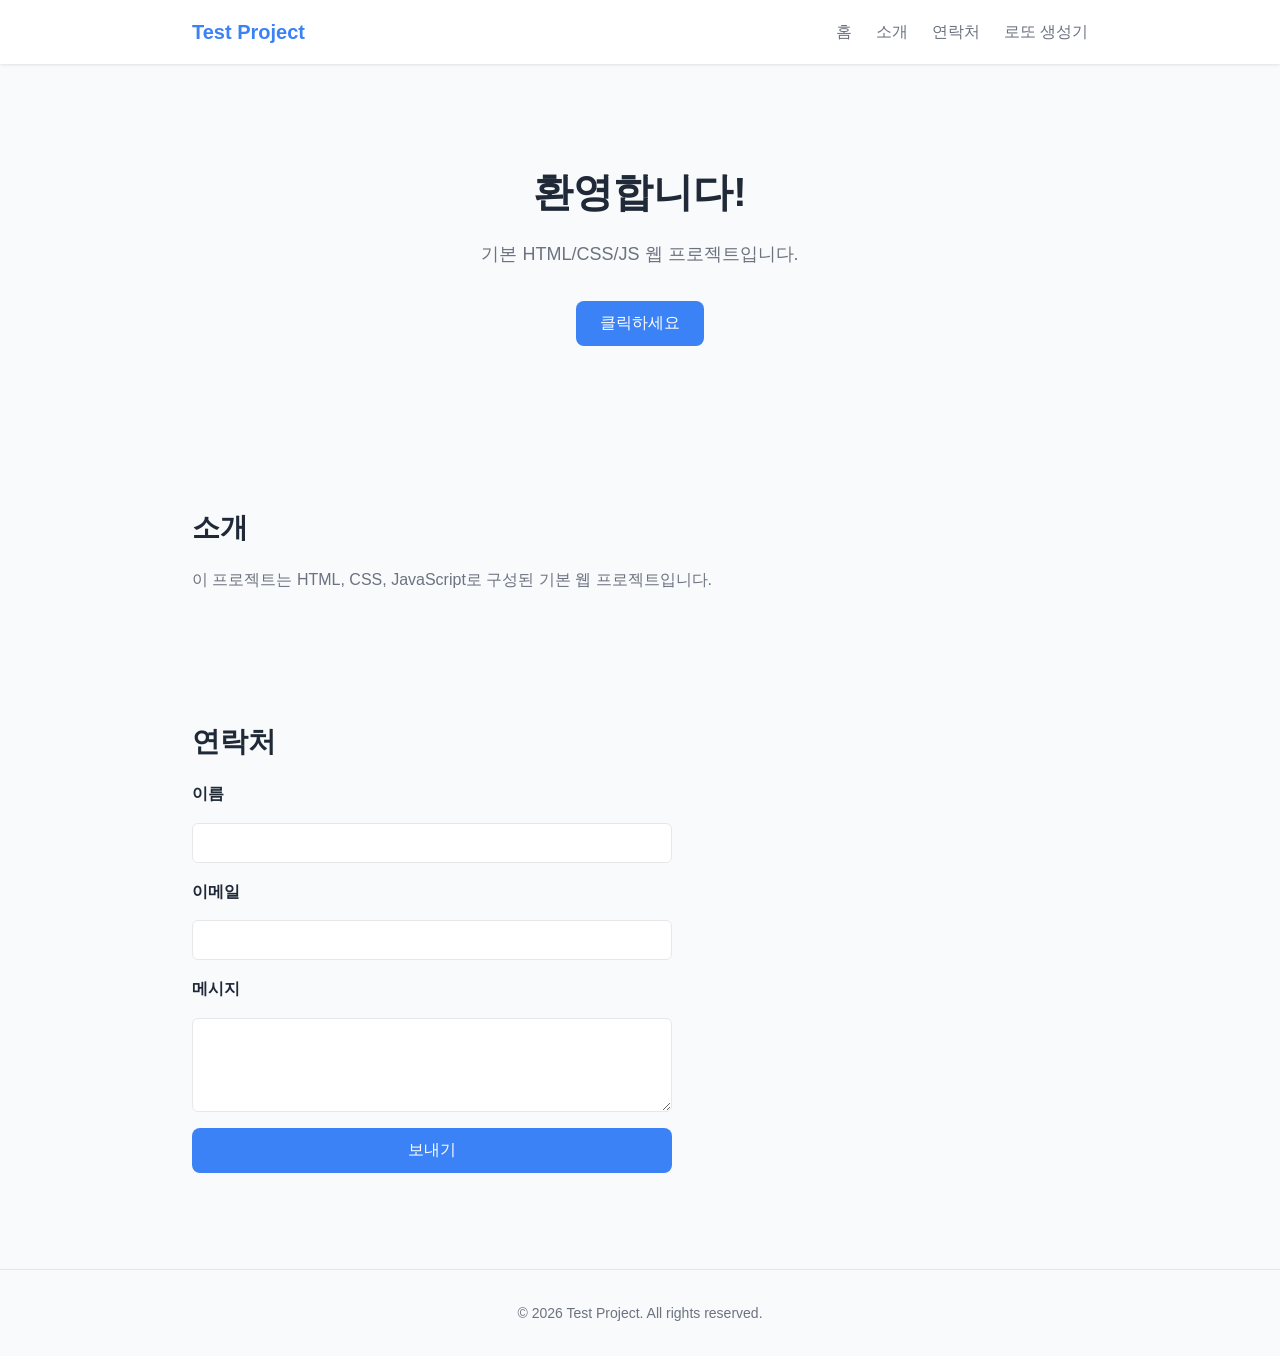
<file: index.html>
<!DOCTYPE html>
<html lang="ko">
<head>
  <meta charset="UTF-8">
  <meta name="viewport" content="width=device-width, initial-scale=1.0">
  <title>Test Project</title>
  <link rel="stylesheet" href="css/style.css">
</head>
<body>
  <header>
    <nav>
      <h1>Test Project</h1>
      <ul>
        <li><a href="index.html#home">홈</a></li>
        <li><a href="index.html#about">소개</a></li>
        <li><a href="index.html#contact">연락처</a></li>
        <li><a href="lotto.html">로또 생성기</a></li>
      </ul>
    </nav>
  </header>

  <main>
    <section id="home" class="hero">
      <h2>환영합니다!</h2>
      <p>기본 HTML/CSS/JS 웹 프로젝트입니다.</p>
      <button id="action-btn">클릭하세요</button>
    </section>

    <section id="about" class="about">
      <h2>소개</h2>
      <p>이 프로젝트는 HTML, CSS, JavaScript로 구성된 기본 웹 프로젝트입니다.</p>
    </section>

    <section id="contact" class="contact">
      <h2>연락처</h2>
      <form id="contact-form">
        <label for="name">이름</label>
        <input type="text" id="name" name="name" required>

        <label for="email">이메일</label>
        <input type="email" id="email" name="email" required>

        <label for="message">메시지</label>
        <textarea id="message" name="message" rows="4" required></textarea>

        <button type="submit">보내기</button>
      </form>
    </section>
  </main>

  <footer>
    <p>&copy; 2026 Test Project. All rights reserved.</p>
  </footer>

  <script src="js/main.js"></script>
</body>
</html>
</file>
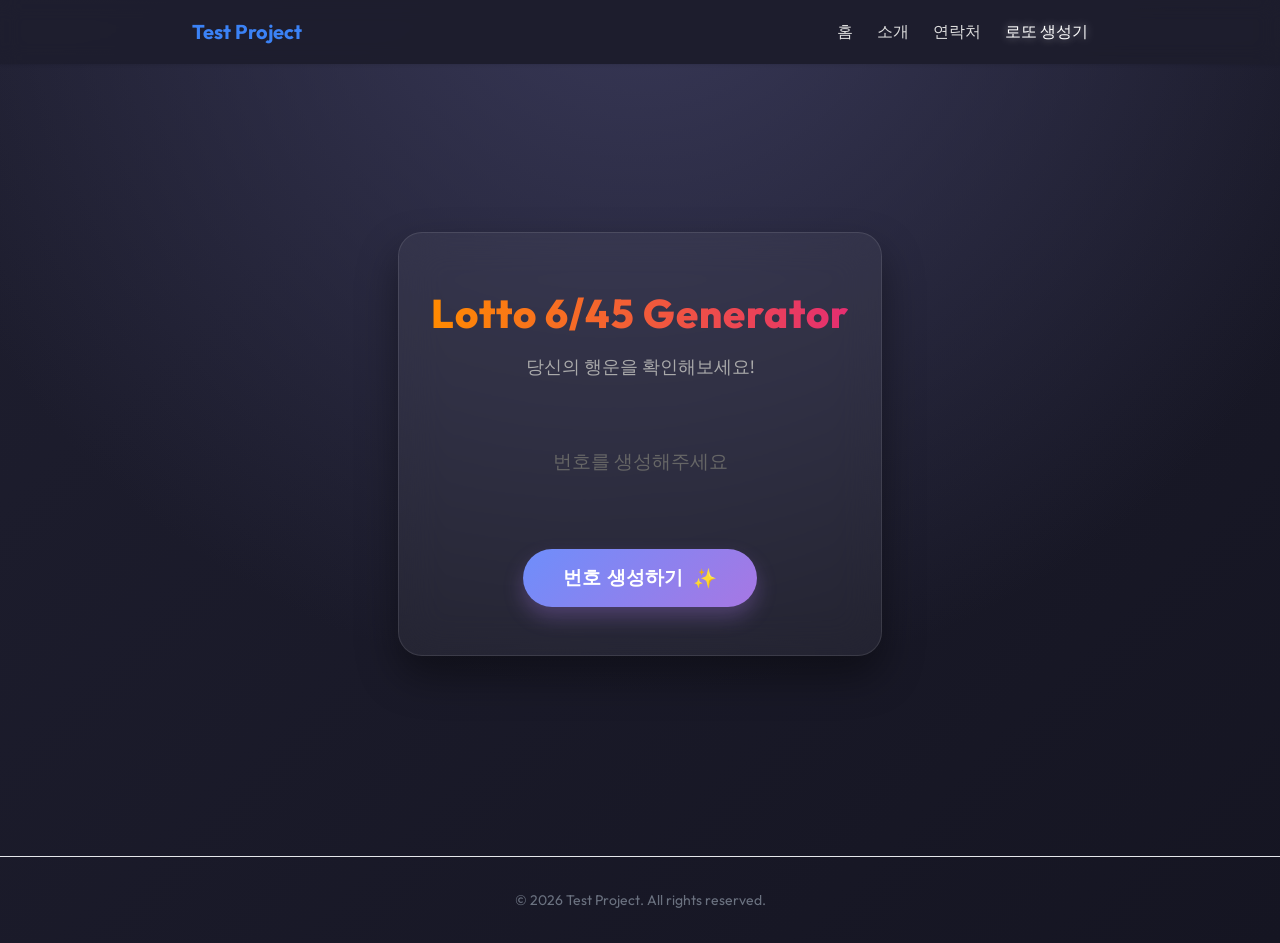
<file: lotto.html>
<!DOCTYPE html>
<html lang="ko">
<head>
  <meta charset="UTF-8">
  <meta name="viewport" content="width=device-width, initial-scale=1.0">
  <title>Premium Lotto Generator</title>
  <link rel="preconnect" href="https://fonts.googleapis.com">
  <link rel="preconnect" href="https://fonts.gstatic.com" crossorigin>
  <link href="https://fonts.googleapis.com/css2?family=Outfit:wght@400;600;800&display=swap" rel="stylesheet">
  <link rel="stylesheet" href="css/style.css">
  <link rel="stylesheet" href="css/lotto.css">
</head>
<body>
  <header>
    <nav>
      <h1>Test Project</h1>
      <ul>
        <li><a href="index.html#home">홈</a></li>
        <li><a href="index.html#about">소개</a></li>
        <li><a href="index.html#contact">연락처</a></li>
        <li><a href="lotto.html" class="active">로또 생성기</a></li>
      </ul>
    </nav>
  </header>

  <main class="lotto-main">
    <section class="lotto-container">
      <div class="glass-card">
        <h2 class="title">Lotto 6/45 Generator</h2>
        <p class="subtitle">당신의 행운을 확인해보세요!</p>
        
        <div class="balls-wrapper" id="balls-container">
          <!-- 공이 생성될 위치 -->
          <div class="placeholder">번호를 생성해주세요</div>
        </div>

        <button id="generate-btn" class="generate-btn">
          <span class="btn-text">번호 생성하기</span>
          <span class="btn-icon">✨</span>
        </button>
      </div>
    </section>
  </main>

  <footer>
    <p>&copy; 2026 Test Project. All rights reserved.</p>
  </footer>

  <script src="js/lotto.js"></script>
</body>
</html>
</file>
<file: css/style.css>
/* Reset */
*,
*::before,
*::after {
  margin: 0;
  padding: 0;
  box-sizing: border-box;
}

/* Variables */
:root {
  --color-primary: #3b82f6;
  --color-primary-dark: #2563eb;
  --color-bg: #f9fafb;
  --color-text: #1f2937;
  --color-text-light: #6b7280;
  --color-white: #ffffff;
  --color-border: #e5e7eb;
  --font-family: 'Segoe UI', Tahoma, Geneva, Verdana, sans-serif;
}

body {
  font-family: var(--font-family);
  color: var(--color-text);
  background-color: var(--color-bg);
  line-height: 1.6;
}

/* Header */
header {
  background-color: var(--color-white);
  box-shadow: 0 1px 3px rgba(0, 0, 0, 0.1);
  position: sticky;
  top: 0;
  z-index: 100;
}

nav {
  max-width: 960px;
  margin: 0 auto;
  padding: 1rem 2rem;
  display: flex;
  align-items: center;
  justify-content: space-between;
}

nav h1 {
  font-size: 1.25rem;
  color: var(--color-primary);
}

nav ul {
  list-style: none;
  display: flex;
  gap: 1.5rem;
}

nav a {
  text-decoration: none;
  color: var(--color-text-light);
  font-weight: 500;
  transition: color 0.2s;
}

nav a:hover {
  color: var(--color-primary);
}

/* Sections */
section {
  max-width: 960px;
  margin: 0 auto;
  padding: 4rem 2rem;
}

/* Hero */
.hero {
  text-align: center;
  padding: 6rem 2rem;
}

.hero h2 {
  font-size: 2.5rem;
  margin-bottom: 1rem;
}

.hero p {
  font-size: 1.125rem;
  color: var(--color-text-light);
  margin-bottom: 2rem;
}

/* Buttons */
button {
  background-color: var(--color-primary);
  color: var(--color-white);
  border: none;
  padding: 0.75rem 1.5rem;
  font-size: 1rem;
  border-radius: 0.5rem;
  cursor: pointer;
  transition: background-color 0.2s;
}

button:hover {
  background-color: var(--color-primary-dark);
}

/* About */
.about h2,
.contact h2 {
  font-size: 1.75rem;
  margin-bottom: 1rem;
}

.about p {
  color: var(--color-text-light);
}

/* Contact Form */
form {
  display: flex;
  flex-direction: column;
  gap: 1rem;
  max-width: 480px;
}

label {
  font-weight: 600;
}

input,
textarea {
  padding: 0.625rem;
  border: 1px solid var(--color-border);
  border-radius: 0.375rem;
  font-size: 1rem;
  font-family: inherit;
}

input:focus,
textarea:focus {
  outline: none;
  border-color: var(--color-primary);
  box-shadow: 0 0 0 3px rgba(59, 130, 246, 0.2);
}

/* Footer */
footer {
  text-align: center;
  padding: 2rem;
  color: var(--color-text-light);
  font-size: 0.875rem;
  border-top: 1px solid var(--color-border);
  margin-top: 2rem;
}
</file>
<file: css/lotto.css>
/* css/lotto.css - 프리미엄 로또 생성기 스타일 */

:root {
  --color-1-10: #fbc400;
  --color-11-20: #69c8f2;
  --color-21-30: #ff7272;
  --color-31-40: #aaaaaa;
  --color-41-45: #b0d840;
}

body {
  font-family: 'Outfit', sans-serif;
  background: linear-gradient(135deg, #1e1e2f, #151522);
  color: #fff;
}

header {
  background-color: rgba(30, 30, 47, 0.8);
  backdrop-filter: blur(10px);
}

header a {
  color: #ddd;
}

header a:hover, header a.active {
  color: #fff;
  text-shadow: 0 0 8px rgba(255,255,255,0.5);
}

.lotto-main {
  min-height: calc(100vh - 140px);
  display: flex;
  align-items: center;
  justify-content: center;
  padding: 2rem;
  background: radial-gradient(circle at 50% -20%, #3a3a5a, transparent 70%);
}

.glass-card {
  background: rgba(255, 255, 255, 0.05);
  backdrop-filter: blur(20px);
  -webkit-backdrop-filter: blur(20px);
  border: 1px solid rgba(255, 255, 255, 0.1);
  border-radius: 24px;
  padding: 3rem 2rem;
  text-align: center;
  box-shadow: 0 20px 40px rgba(0, 0, 0, 0.4);
  max-width: 600px;
  width: 100%;
}

.title {
  font-size: 2.5rem;
  font-weight: 800;
  margin-bottom: 0.5rem;
  background: linear-gradient(90deg, #ff8a00, #e52e71);
  -webkit-background-clip: text;
  -webkit-text-fill-color: transparent;
  letter-spacing: 1px;
}

.subtitle {
  color: #aaa;
  margin-bottom: 2.5rem;
  font-size: 1.1rem;
}

.balls-wrapper {
  display: flex;
  justify-content: center;
  gap: 15px;
  min-height: 80px;
  margin-bottom: 3rem;
  flex-wrap: wrap;
}

.placeholder {
  color: #666;
  font-size: 1.2rem;
  display: flex;
  align-items: center;
  height: 80px;
}

.lotto-ball {
  width: 65px;
  height: 65px;
  border-radius: 50%;
  display: flex;
  align-items: center;
  justify-content: center;
  font-size: 1.5rem;
  font-weight: 800;
  color: #333;
  box-shadow: inset -5px -5px 15px rgba(0,0,0,0.3), 0 10px 20px rgba(0,0,0,0.3);
  text-shadow: 1px 1px 0 rgba(255,255,255,0.5);
  opacity: 0;
  transform: translateY(50px) scale(0.5);
  animation: popIn 0.5s cubic-bezier(0.175, 0.885, 0.32, 1.275) forwards;
}

.lotto-ball[data-color="yellow"] { background: radial-gradient(circle at 30% 30%, #ffd966, var(--color-1-10)); }
.lotto-ball[data-color="blue"] { background: radial-gradient(circle at 30% 30%, #90e0ef, var(--color-11-20)); }
.lotto-ball[data-color="red"] { background: radial-gradient(circle at 30% 30%, #ff9999, var(--color-21-30)); color: white; text-shadow: 1px 1px 0 rgba(0,0,0,0.5); }
.lotto-ball[data-color="gray"] { background: radial-gradient(circle at 30% 30%, #cccccc, var(--color-31-40)); }
.lotto-ball[data-color="green"] { background: radial-gradient(circle at 30% 30%, #d4ed87, var(--color-41-45)); }

@keyframes popIn {
  0% { opacity: 0; transform: translateY(50px) scale(0.5) rotate(-45deg); }
  100% { opacity: 1; transform: translateY(0) scale(1) rotate(0); }
}

.generate-btn {
  background: linear-gradient(135deg, #6e8efb, #a777e3);
  color: white;
  border: none;
  padding: 1rem 2.5rem;
  font-size: 1.2rem;
  font-weight: 600;
  border-radius: 50px;
  cursor: pointer;
  transition: all 0.3s ease;
  box-shadow: 0 10px 20px rgba(167, 119, 227, 0.3);
  display: inline-flex;
  align-items: center;
  gap: 10px;
}

.generate-btn:hover {
  transform: translateY(-3px);
  box-shadow: 0 15px 25px rgba(167, 119, 227, 0.5);
}

.generate-btn:active {
  transform: translateY(1px);
}

/* 펄스 애니메이션 추가 */
.pulse {
  animation: pulse 1s infinite;
}

@keyframes pulse {
  0% { box-shadow: 0 0 0 0 rgba(167, 119, 227, 0.7); }
  70% { box-shadow: 0 0 0 15px rgba(167, 119, 227, 0); }
  100% { box-shadow: 0 0 0 0 rgba(167, 119, 227, 0); }
}
</file>
